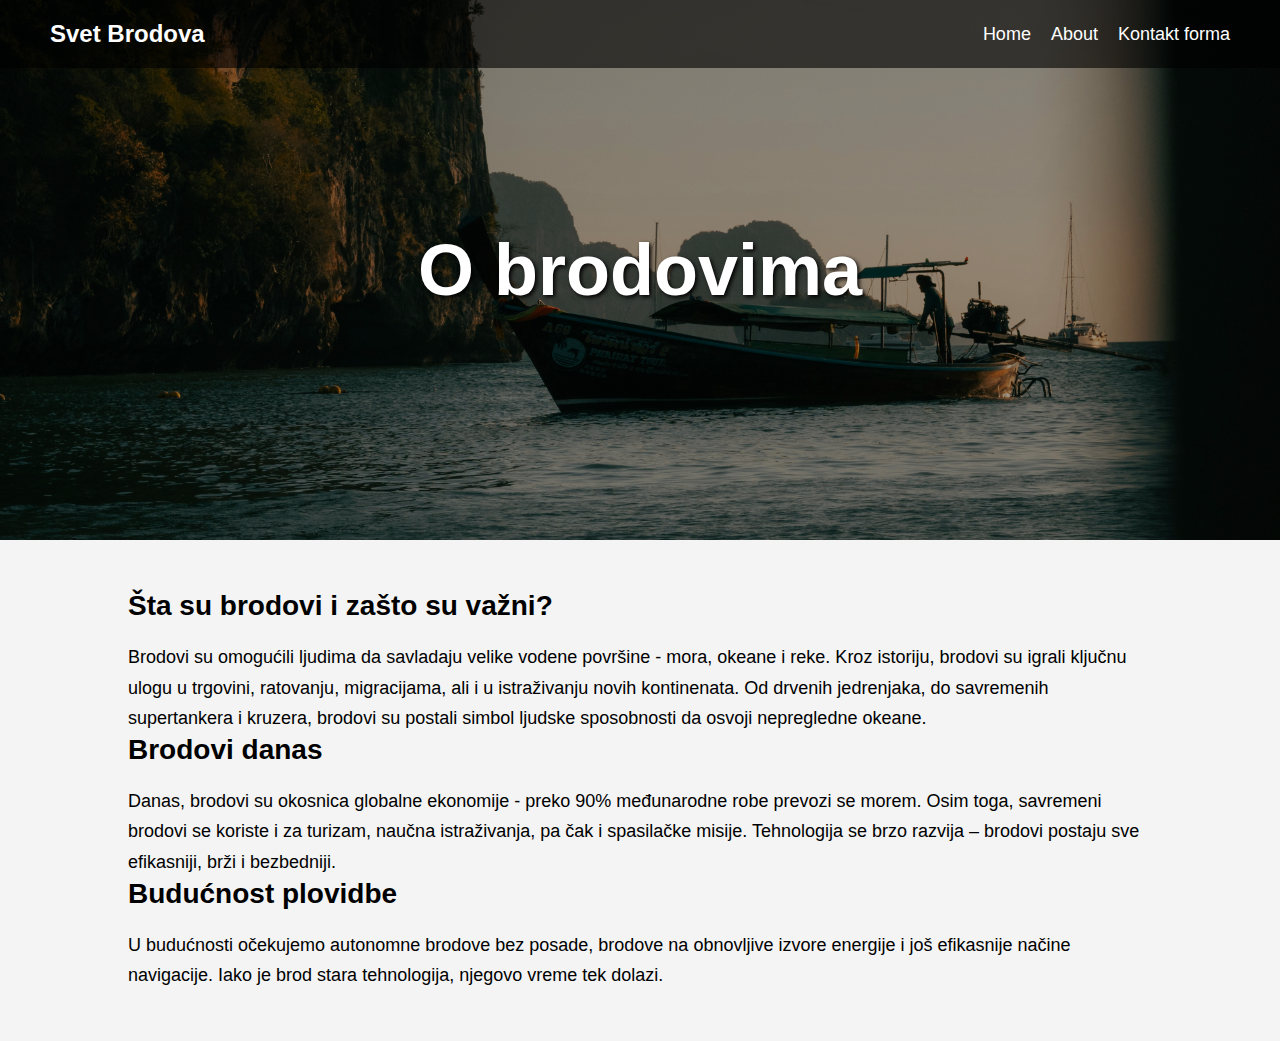
<file: about.html>
<!DOCTYPE html>
<html lang="sr">
<head>
    <meta charset="UTF-8" />
    <meta name="viewport" content="width=device-width, initial-scale=1" />
    <title>O Brodovima - Svet Brodova</title>
    <meta name="description" content="Saznajte osnovne informacije o brodovima, njihovoj važnosti kroz istoriju i značaju danas." />
    <meta name="keywords" content="o brodovima, svet brodova, brod, jedrilica, ratni brod, kruzer" />
    <link rel="stylesheet" href="/css/style.css" />
</head>
<body>

    <header>
        <nav class="navbar">
            <div class="logo">Svet Brodova</div>
            <ul class="nav-links">
                <li><a href="index.html">Home</a></li>
                <li><a href="about.html">About</a></li>
                <li><a href="kontakt.html">Kontakt forma</a></li>
            </ul>
            <div class="burger">
                <span></span>
                <span></span>
                <span></span>
              </div>
        </nav>
    </header>

    <section class="hero-about">
        <div class="hero-text">
            <h1>O brodovima</h1>
        </div>
    </section>

    <section class="content">
        <h2>Šta su brodovi i zašto su važni?</h2>
        <p class="fade-in">
            Brodovi su omogućili ljudima da savladaju velike vodene površine - mora, okeane i reke. Kroz istoriju, brodovi su igrali ključnu ulogu u trgovini, ratovanju, migracijama, ali i u istraživanju novih kontinenata. Od drvenih jedrenjaka, do savremenih supertankera i kruzera, brodovi su postali simbol ljudske sposobnosti da osvoji nepregledne okeane.
        </p>

        <h2>Brodovi danas</h2>
        <p class="fade-in">
            Danas, brodovi su okosnica globalne ekonomije - preko 90% međunarodne robe prevozi se morem. Osim toga, savremeni brodovi se koriste i za turizam, naučna istraživanja, pa čak i spasilačke misije. Tehnologija se brzo razvija – brodovi postaju sve efikasniji, brži i bezbedniji.
        </p>

        <h2>Budućnost plovidbe</h2>
        <p class="fade-in">
            U budućnosti očekujemo autonomne brodove bez posade, brodove na obnovljive izvore energije i još efikasnije načine navigacije. Iako je brod stara tehnologija, njegovo vreme tek dolazi.
        </p>
    </section>
    <script>
        const burger = document.querySelector('.burger');
        const navLinks = document.querySelector('.nav-links');
      
        burger.addEventListener('click', () => {
          navLinks.classList.toggle('open');
          burger.classList.toggle('open');
        });
      </script>
</body>
</html>
</file>
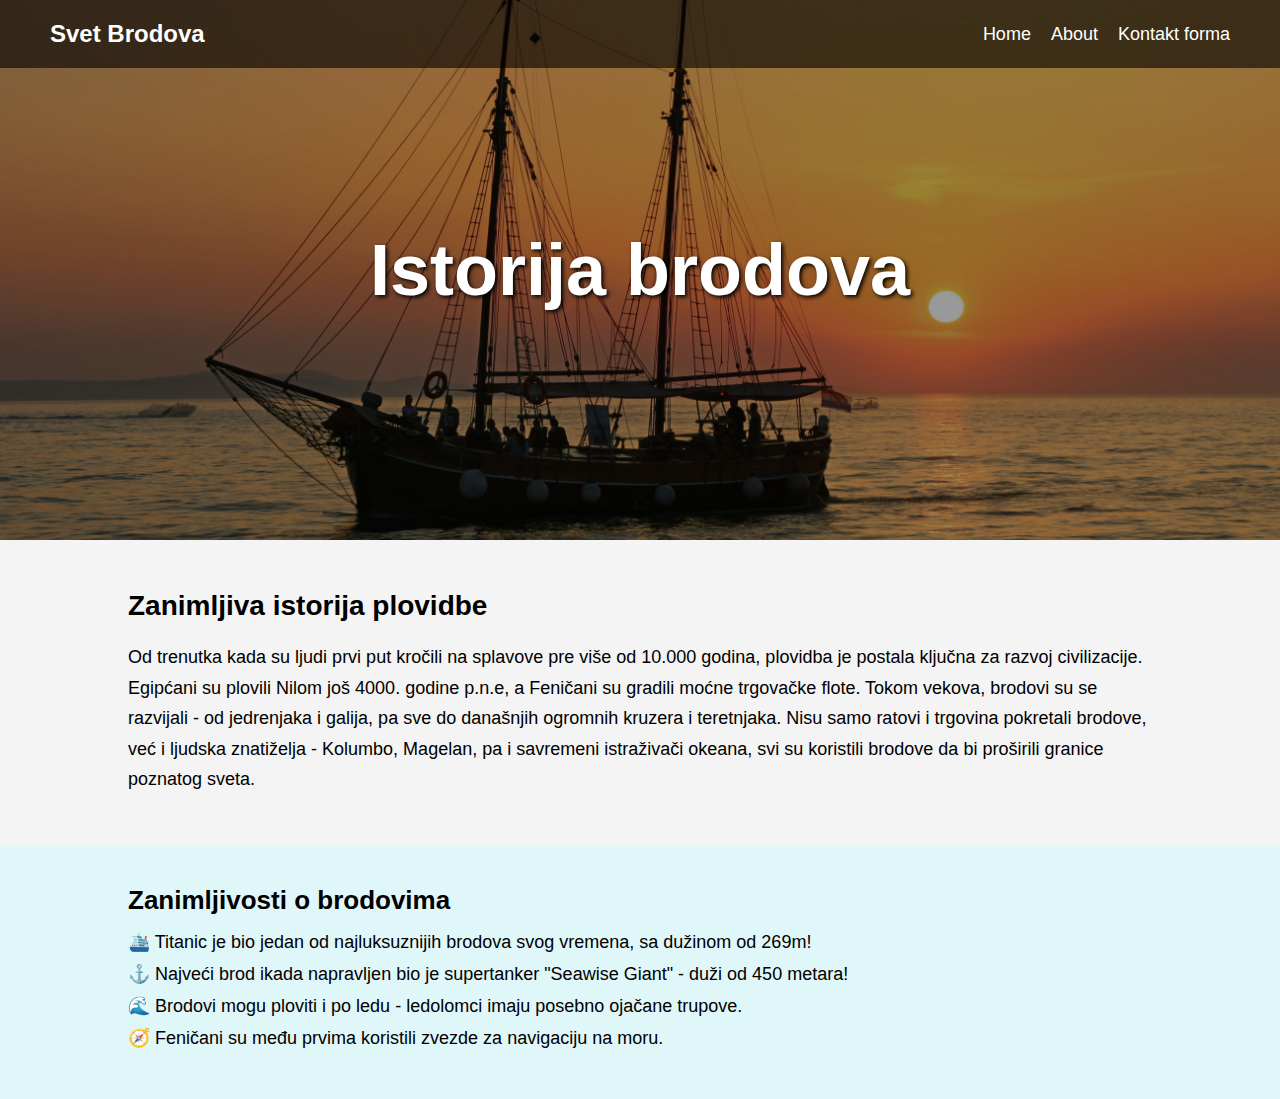
<file: istorija.html>
<!DOCTYPE html>
<html lang="sr">
<head>
    <meta charset="UTF-8" />
    <meta name="viewport" content="width=device-width, initial-scale=1" />
    <title>Istorija Brodova - Svet Brodova</title>
    <meta name="description" content="Saznajte zanimljive činjenice i istoriju brodova - od drevnih jedrilica do modernih ratnih brodova i kruzera." />
    <meta name="keywords" content="istorija brodova, svet brodova, brodovi, jedrilica, ratni brod, kruzer" />
    <link rel="stylesheet" href="/css/style.css" />
</head>
<body>

    <header>
        <nav class="navbar">
            <div class="logo">Svet Brodova</div>
            <ul class="nav-links">
                <li><a href="index.html">Home</a></li>
                <li><a href="about.html">About</a></li>
                <li><a href="kontakt.html">Kontakt forma</a></li>
            </ul>
            <div class="burger">
                <span></span>
                <span></span>
                <span></span>
              </div>
        </nav>
    </header>

    <section class="hero-history">
        <div class="hero-text">
            <h1>Istorija brodova</h1>
        </div>
    </section>

    <section class="content">
        <h2>Zanimljiva istorija plovidbe</h2>
        <p class="animated fade-in">
            Od trenutka kada su ljudi prvi put kročili na splavove pre više od 10.000 godina, plovidba je postala ključna za razvoj civilizacije. 
            Egipćani su plovili Nilom još 4000. godine p.n.e, a Feničani su gradili moćne trgovačke flote. Tokom vekova, brodovi su se razvijali - od jedrenjaka i galija, pa sve do današnjih ogromnih kruzera i teretnjaka.
            Nisu samo ratovi i trgovina pokretali brodove, već i ljudska znatiželja - Kolumbo, Magelan, pa i savremeni istraživači okeana, svi su koristili brodove da bi proširili granice poznatog sveta.
        </p>
    </section>

    <section class="fun-facts">
        <h2>Zanimljivosti o brodovima</h2>
        <ul>
            <li class="fun-item">🛳️ Titanic je bio jedan od najluksuznijih brodova svog vremena, sa dužinom od 269m!</li>
            <li class="fun-item">⚓ Najveći brod ikada napravljen bio je supertanker "Seawise Giant" - duži od 450 metara!</li>
            <li class="fun-item">🌊 Brodovi mogu ploviti i po ledu - ledolomci imaju posebno ojačane trupove.</li>
            <li class="fun-item">🧭 Feničani su među prvima koristili zvezde za navigaciju na moru.</li>
        </ul>
    </section>
    <script>
        const burger = document.querySelector('.burger');
        const navLinks = document.querySelector('.nav-links');
      
        burger.addEventListener('click', () => {
          navLinks.classList.toggle('open');
          burger.classList.toggle('open');
        });
      </script>
</body>
</html>
</file>
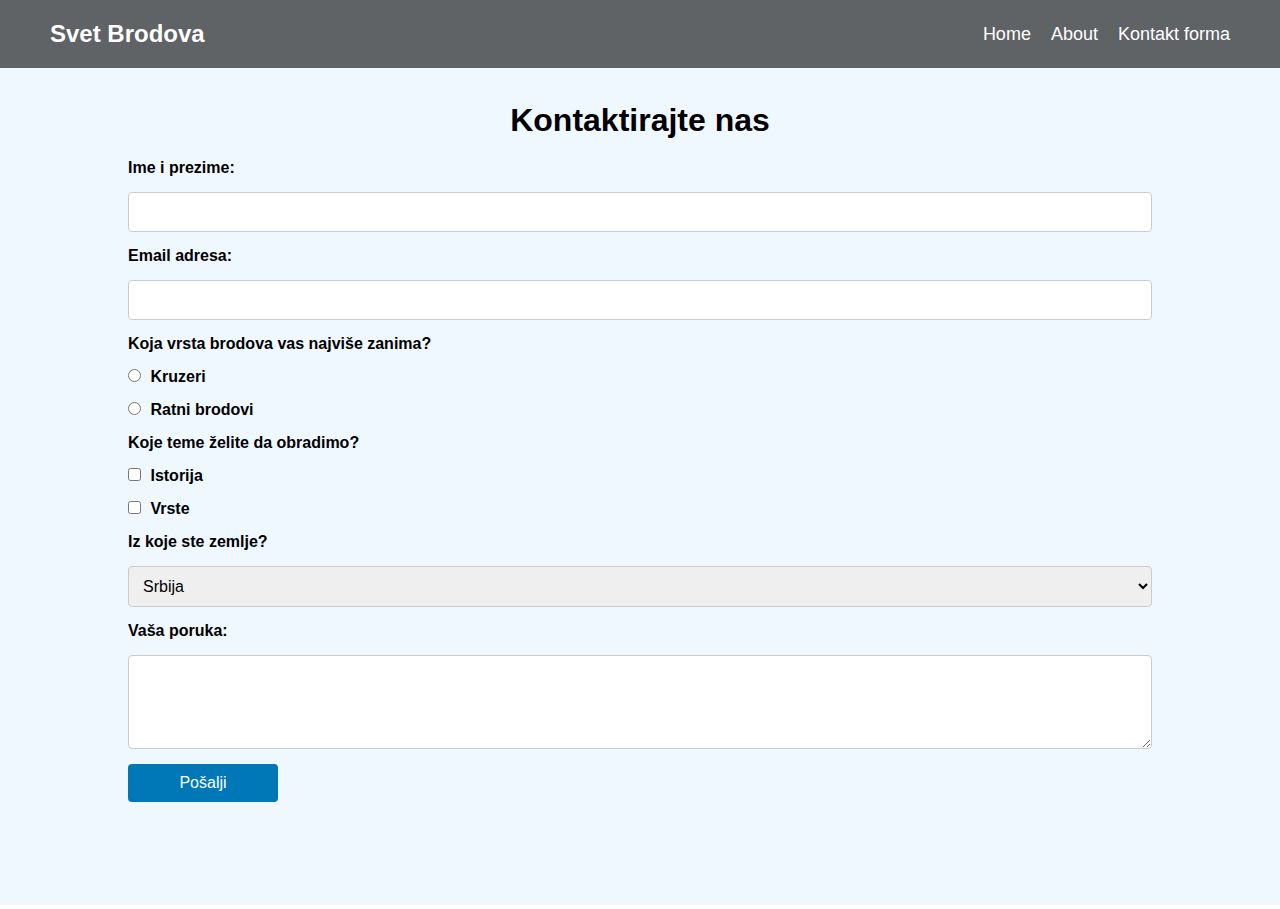
<file: kontakt.html>
<!DOCTYPE html>
<html lang="sr">
<head>
    <meta charset="UTF-8" />
    <meta name="viewport" content="width=device-width, initial-scale=1" />
    <title>Kontakt - Svet Brodova</title>
    <meta name="description" content="Kontaktirajte nas za više informacija o svetu brodova, vrstama i istoriji brodova." />
    <meta name="keywords" content="kontakt, svet brodova, brodovi, jedrilice, ratni brodovi, kruzeri" />
    <link rel="stylesheet" href="/css/style.css" />
</head>
<body>

    <header>
        <nav class="navbar">
            <div class="logo">Svet Brodova</div>
            <ul class="nav-links">
                <li><a href="index.html">Home</a></li>
                <li><a href="about.html">About</a></li>
                <li><a href="kontakt.html">Kontakt forma</a></li>
            </ul>
            <div class="burger">
                <span></span>
                <span></span>
                <span></span>
              </div>
        </nav>
    </header>

    <section class="form-section">
        <h1>Kontaktirajte nas</h1>
        <form class="contact-form">
            <label for="ime">Ime i prezime:</label>
            <input type="text" id="ime" name="ime" required>

            <label for="email">Email adresa:</label>
            <input type="email" id="email" name="email" required>

            <label>Koja vrsta brodova vas najviše zanima?</label>
            <label><input type="radio" name="tip" value="kruzeri"> Kruzeri</label>
            <label><input type="radio" name="tip" value="ratni"> Ratni brodovi</label>

            <label>Koje teme želite da obradimo?</label>
            <label><input type="checkbox" name="tema" value="istorija"> Istorija</label>
            <label><input type="checkbox" name="tema" value="vrste"> Vrste</label>

            <label for="zemlja">Iz koje ste zemlje?</label>
            <select id="zemlja" name="zemlja">
                <option value="srbija">Srbija</option>
                <option value="hrvatska">Hrvatska</option>
                <option value="cg">Crna Gora</option>
                <option value="drugo">Drugo</option>
            </select>

            <label for="poruka">Vaša poruka:</label>
            <textarea id="poruka" name="poruka" rows="4"></textarea>

            <button type="submit">Pošalji</button>
        </form>
    </section>
    <script>
        const burger = document.querySelector('.burger');
        const navLinks = document.querySelector('.nav-links');
      
        burger.addEventListener('click', () => {
          navLinks.classList.toggle('open');
          burger.classList.toggle('open');
        });
      </script>
</body>
</html>
</file>
<file: css/style.css>
* {
    margin: 0;
    padding: 0;
    box-sizing: border-box;
}
body, html {
    height: 100%;
    font-family: Arial, sans-serif;
}
.navbar {
    display: flex;
    justify-content: space-between;
    align-items: center;
    padding: 20px 50px;
    background-color: rgba(0, 0, 0, 0.6);
    position: absolute;
    width: 100%;
    z-index: 10;
}
.logo {
    color: #fff;
    font-size: 24px;
    font-weight: bold;
}
.nav-links {
    list-style: none;
    display: flex;
    gap: 20px;
}
.nav-links li a {
    color: #fff;
    text-decoration: none;
    font-size: 18px;
    transition: color 0.3s ease;
}
.nav-links li a:hover {
    color: #00ccff;
}
.hero {
    background-image: url('../slike/pocetna.jpg');
    background-size: cover;
    background-position: center;
    height: 100vh;
    position: relative;
    display: flex;
    justify-content: center;
    align-items: center;
    text-align: center;
}
.hero::after {
    content: "";
    position: absolute;
    top: 0; left: 0;
    width: 100%; height: 100%;
    background-color: rgba(0, 0, 0, 0.5);
}
.hero-content {
    position: relative;
    color: white;
    z-index: 1;
}
.hero-content h1 {
    font-size: 48px;
    margin-bottom: 30px;
    animation: fadeInDown 1s ease-in-out;
}
.buttons .btn {
    display: inline-block;
    padding: 15px 30px;
    margin: 10px;
    background-color: #0077b6;
    color: white;
    text-decoration: none;
    font-size: 18px;
    border-radius: 5px;
    transition: transform 0.3s ease;
}
.buttons .btn:hover {
    transform: scale(1.1);
    background-color: #00b4d8;
}
@keyframes fadeInDown {
    from {
        opacity: 0;
        transform: translateY(-30px);
    }
    to {
        opacity: 1;
        transform: translateY(0);
    }
}
@media (max-width: 768px) {
    .hero-content h1 {
        font-size: 32px;
    }

    .buttons .btn {
        font-size: 16px;
        padding: 12px 25px;
    }

    .navbar {
        padding: 15px 20px;
        flex-direction: column;
    }

    .nav-links {
        flex-direction: column;
        align-items: center;
        gap: 10px;
    }
}
.hero-history {
    background-image: url('../slike/istorija.jpg');
    background-size: cover;
    background-position: center;
    height: 60vh;
    display: flex;
    align-items: center;
    justify-content: center;
    position: relative;
}
.hero-history::after {
    content: "";
    position: absolute;
    top: 0; left: 0;
    width: 100%; height: 100%;
    background-color: rgba(0, 0, 0, 0.4);
}
.hero-text {
    color: white;
    position: relative;
    z-index: 1;
    font-size: 36px;
    text-shadow: 2px 2px 4px black;
}
.content {
    padding: 50px 10%;
    background-color: #f4f4f4;
}
.content h2 {
    font-size: 28px;
    margin-bottom: 20px;
}
.content p {
    font-size: 18px;
    line-height: 1.7;
}
.fun-facts {
    padding: 40px 10%;
    background-color: #e0f7fa;
}
.fun-facts h2 {
    font-size: 26px;
    margin-bottom: 15px;
}
.fun-facts ul {
    list-style-type: none;
    padding-left: 0;
}
.fun-item {
    font-size: 18px;
    margin-bottom: 10px;
    transform: scale(1);
    transition: transform 0.3s ease, background-color 0.3s;
}
.fun-item:hover {
    transform: scale(1.03);
    background-color: #b2ebf2;
    padding: 8px;
    border-radius: 5px;
}
@keyframes fadeIn {
    from { opacity: 0; transform: translateY(20px); }
    to { opacity: 1; transform: translateY(0); }
}
.fade-in {
    animation: fadeIn 1.2s ease-in-out;
}
.hero-types {
    background-image: url('../slike/vrste.jpg');
    background-size: cover;
    background-position: center;
    height: 60vh;
    display: flex;
    align-items: center;
    justify-content: center;
    position: relative;
}
.hero-types::after {
    content: "";
    position: absolute;
    top: 0; left: 0;
    width: 100%; height: 100%;
    background-color: rgba(0, 0, 0, 0.4);
}
.hero-types .hero-text {
    color: white;
    position: relative;
    z-index: 1;
    font-size: 36px;
    text-shadow: 2px 2px 4px black;
}
.brodovi-lista {
    margin-top: 40px;
    display: flex;
    flex-direction: column;
    gap: 30px;
}
.brod {
    background-color: #ffffff;
    padding: 20px;
    border-left: 5px solid #0077b6;
    border-radius: 5px;
    box-shadow: 0 2px 8px rgba(0,0,0,0.1);
    transition: transform 0.3s ease;
}
.brod:hover {
    transform: scale(1.02);
}
@keyframes fadeIn {
    from { opacity: 0; transform: translateY(20px); }
    to { opacity: 1; transform: translateY(0); }
}
.fade-in {
    animation: fadeIn 1s ease-in-out;
}
.hero-about {
    background-image: url('../slike/about.jpg');
    background-size: cover;
    background-position: center;
    height: 60vh;
    display: flex;
    align-items: center;
    justify-content: center;
    position: relative;
}
.hero-about::after {
    content: "";
    position: absolute;
    top: 0; left: 0;
    width: 100%; height: 100%;
    background-color: rgba(0, 0, 0, 0.4);
}
.hero-about .hero-text {
    color: white;
    position: relative;
    z-index: 1;
    font-size: 36px;
    text-shadow: 2px 2px 4px black;
}
.form-section {
    padding: 8% 10%;
    background-color: #f0f8ff;
}
.form-section h1 {
    font-size: 32px;
    margin-bottom: 20px;
    text-align: center;
}
.contact-form {
    display: flex;
    flex-direction: column;
    gap: 15px;
}
.contact-form label {
    font-weight: bold;
}
.contact-form input[type="text"],
.contact-form input[type="email"],
.contact-form select,
.contact-form textarea {
    padding: 10px;
    font-size: 16px;
    border: 1px solid #ccc;
    border-radius: 4px;
}
.contact-form input[type="radio"],
.contact-form input[type="checkbox"] {
    margin-right: 5px;
}
.contact-form button {
    width: 150px;
    padding: 10px;
    font-size: 16px;
    background-color: #0077b6;
    color: white;
    border: none;
    border-radius: 4px;
    cursor: pointer;
}
.contact-form button:hover {
    background-color: #00b4d8;
    transform: scale(1.05);
    transition: 0.3s ease;
}
.burger {
    display: none;
    flex-direction: column;
    cursor: pointer;
    gap: 6px;
    width: 30px;
    height: 25px;
    justify-content: center;
    z-index: 20;
  }
  .burger span {
    height: 3px;
    width: 100%;
    background: white;
    border-radius: 3px;
    transition: all 0.3s ease;
  }
    @media (max-width: 768px) {
    .nav-links {
        display: none;
        flex-direction: column;
        width: 100%;
        background-color: rgba(0, 0, 0, 0.4); 
        backdrop-filter: blur(8px);
        -webkit-backdrop-filter: blur(8px);
        position: absolute;
        top: 60px;
        left: 0;
        overflow: hidden;
        max-height: 0;
        transition: max-height 0.3s ease;
        z-index: 10;
    }
    .nav-links.open {
      display: flex;
      max-height: 300px;
    }
    .nav-links li {
      padding: 15px 20px;
    }
    .burger {
      display: flex;
      margin-left: auto;
    }
  }
  .burger.open span:nth-child(1) {
    transform: rotate(45deg) translate(5px, 5px);
  } 
  .burger.open span:nth-child(2) {
    opacity: 0;
  }  
  .burger.open span:nth-child(3) {
    transform: rotate(-45deg) translate(5px, -5px);
  }
</file>
